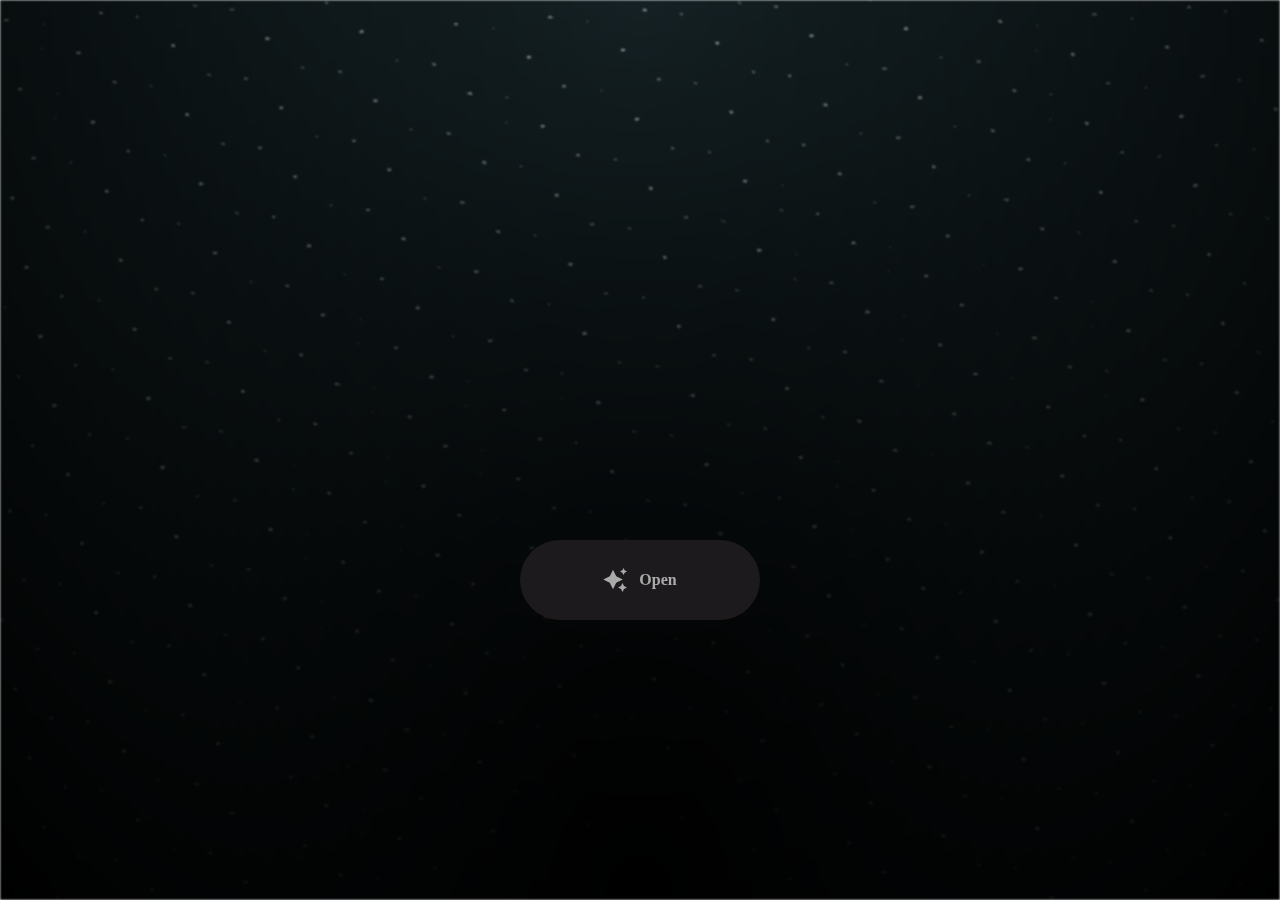
<file: index.html>
<html lang="en">

<head>
  <meta charset="UTF-8">
  <meta name="viewport" content="width=device-width, initial-scale=1.0">
  <link rel="shortcut icon" href="images/gift.png" type="image/x-icon">
  <link rel="stylesheet" href="css/index.css">

  <!-- Document Title -->
  <title>FLOWERS FOR AULIA</title>
</head>

<body>
  <!-- Background -->
  <div class="night"></div>

  <!-- Title -->
  <h1 class="title"></h1>
  
  <!-- Button -->
  <div style="position: absolute; top: 60vh; width: 100%; display: flex; justify-content: center;">
    <a href="flower.html" class="btn">
      <svg height="24" width="24" fill="#FFFFFF" viewBox="0 0 24 24" data-name="Layer 1" id="Layer_1" class="sparkle">
        <path
          d="M10,21.236,6.755,14.745.264,11.5,6.755,8.255,10,1.764l3.245,6.491L19.736,11.5l-6.491,3.245ZM18,21l1.5,3L21,21l3-1.5L21,18l-1.5-3L18,18l-3,1.5ZM19.333,4.667,20.5,7l1.167-2.333L24,3.5,21.667,2.333,20.5,0,19.333,2.333,17,3.5Z">
        </path>
      </svg>

      <span class="text">Open</span>
    </a>
  </div>

  <script src="js/index.js"></script>
</body>

</html>
</file>
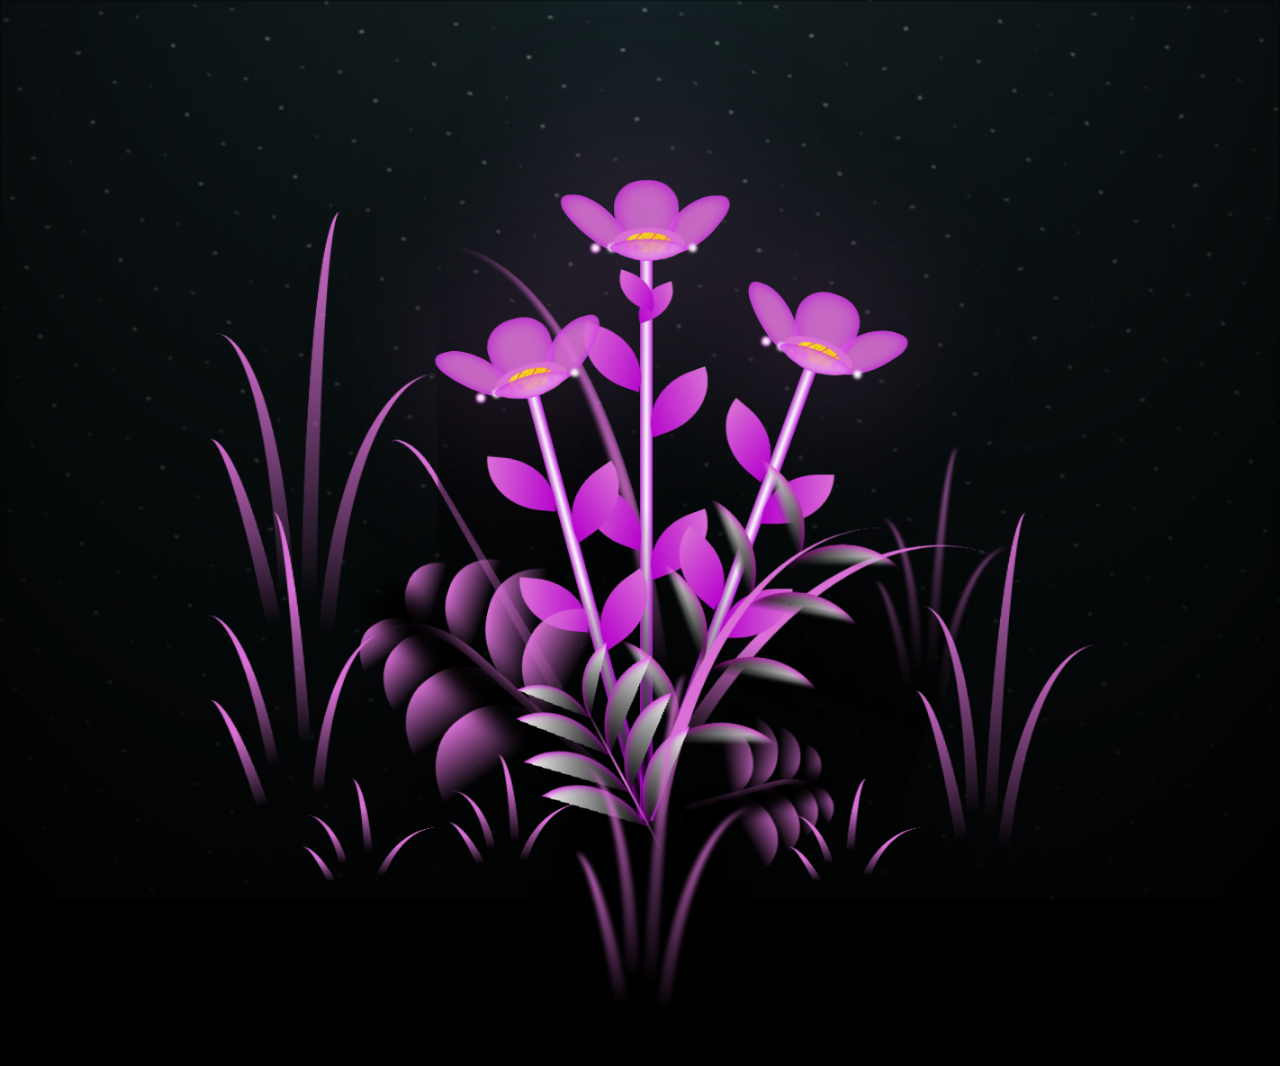
<file: flower.html>
<!DOCTYPE html>
<html lang="en">

<head>
  <meta charset="UTF-8">
  <meta http-equiv="X-UA-Compatible" content="IE=edge">
  <meta name="viewport" content="width=device-width, initial-scale=1.0">
  <link rel="shortcut icon" href="images/gift.png" type="image/x-icon">
  <link rel="stylesheet" href="css/style.css">

  <!-- Document Title -->
  <title>FLOWERS</title>
</head>

<body class="not-loaded">
  <!-- Background -->
  <div class="night"></div>

  <!-- Flower -->
  <div class="flowers">
    <div class="flower flower--1">
      <div class="flower__leafs flower__leafs--1">
        <div class="flower__leaf flower__leaf--1"></div>
        <div class="flower__leaf flower__leaf--2"></div>
        <div class="flower__leaf flower__leaf--3"></div>
        <div class="flower__leaf flower__leaf--4"></div>
        <div class="flower__white-circle"></div>

        <div class="flower__light flower__light--1"></div>
        <div class="flower__light flower__light--2"></div>
        <div class="flower__light flower__light--3"></div>
        <div class="flower__light flower__light--4"></div>
        <div class="flower__light flower__light--5"></div>
        <div class="flower__light flower__light--6"></div>
        <div class="flower__light flower__light--7"></div>
        <div class="flower__light flower__light--8"></div>

      </div>
      <div class="flower__line">
        <div class="flower__line__leaf flower__line__leaf--1"></div>
        <div class="flower__line__leaf flower__line__leaf--2"></div>
        <div class="flower__line__leaf flower__line__leaf--3"></div>
        <div class="flower__line__leaf flower__line__leaf--4"></div>
        <div class="flower__line__leaf flower__line__leaf--5"></div>
        <div class="flower__line__leaf flower__line__leaf--6"></div>
      </div>
    </div>

    <div class="flower flower--2">
      <div class="flower__leafs flower__leafs--2">
        <div class="flower__leaf flower__leaf--1"></div>
        <div class="flower__leaf flower__leaf--2"></div>
        <div class="flower__leaf flower__leaf--3"></div>
        <div class="flower__leaf flower__leaf--4"></div>
        <div class="flower__white-circle"></div>

        <div class="flower__light flower__light--1"></div>
        <div class="flower__light flower__light--2"></div>
        <div class="flower__light flower__light--3"></div>
        <div class="flower__light flower__light--4"></div>
        <div class="flower__light flower__light--5"></div>
        <div class="flower__light flower__light--6"></div>
        <div class="flower__light flower__light--7"></div>
        <div class="flower__light flower__light--8"></div>

      </div>
      <div class="flower__line">
        <div class="flower__line__leaf flower__line__leaf--1"></div>
        <div class="flower__line__leaf flower__line__leaf--2"></div>
        <div class="flower__line__leaf flower__line__leaf--3"></div>
        <div class="flower__line__leaf flower__line__leaf--4"></div>
      </div>
    </div>

    <div class="flower flower--3">
      <div class="flower__leafs flower__leafs--3">
        <div class="flower__leaf flower__leaf--1"></div>
        <div class="flower__leaf flower__leaf--2"></div>
        <div class="flower__leaf flower__leaf--3"></div>
        <div class="flower__leaf flower__leaf--4"></div>
        <div class="flower__white-circle"></div>

        <div class="flower__light flower__light--1"></div>
        <div class="flower__light flower__light--2"></div>
        <div class="flower__light flower__light--3"></div>
        <div class="flower__light flower__light--4"></div>
        <div class="flower__light flower__light--5"></div>
        <div class="flower__light flower__light--6"></div>
        <div class="flower__light flower__light--7"></div>
        <div class="flower__light flower__light--8"></div>

      </div>
      <div class="flower__line">
        <div class="flower__line__leaf flower__line__leaf--1"></div>
        <div class="flower__line__leaf flower__line__leaf--2"></div>
        <div class="flower__line__leaf flower__line__leaf--3"></div>
        <div class="flower__line__leaf flower__line__leaf--4"></div>
      </div>
    </div>

    <div class="grow-ans" style="--d:1.2s">
      <div class="flower__g-long">
        <div class="flower__g-long__top"></div>
        <div class="flower__g-long__bottom"></div>
      </div>
    </div>

    <div class="growing-grass">
      <div class="flower__grass flower__grass--1">
        <div class="flower__grass--top"></div>
        <div class="flower__grass--bottom"></div>
        <div class="flower__grass__leaf flower__grass__leaf--1"></div>
        <div class="flower__grass__leaf flower__grass__leaf--2"></div>
        <div class="flower__grass__leaf flower__grass__leaf--3"></div>
        <div class="flower__grass__leaf flower__grass__leaf--4"></div>
        <div class="flower__grass__leaf flower__grass__leaf--5"></div>
        <div class="flower__grass__leaf flower__grass__leaf--6"></div>
        <div class="flower__grass__leaf flower__grass__leaf--7"></div>
        <div class="flower__grass__leaf flower__grass__leaf--8"></div>
        <div class="flower__grass__overlay"></div>
      </div>
    </div>

    <div class="growing-grass">
      <div class="flower__grass flower__grass--2">
        <div class="flower__grass--top"></div>
        <div class="flower__grass--bottom"></div>
        <div class="flower__grass__leaf flower__grass__leaf--1"></div>
        <div class="flower__grass__leaf flower__grass__leaf--2"></div>
        <div class="flower__grass__leaf flower__grass__leaf--3"></div>
        <div class="flower__grass__leaf flower__grass__leaf--4"></div>
        <div class="flower__grass__leaf flower__grass__leaf--5"></div>
        <div class="flower__grass__leaf flower__grass__leaf--6"></div>
        <div class="flower__grass__leaf flower__grass__leaf--7"></div>
        <div class="flower__grass__leaf flower__grass__leaf--8"></div>
        <div class="flower__grass__overlay"></div>
      </div>
    </div>

    <div class="grow-ans" style="--d:2.4s">
      <div class="flower__g-right flower__g-right--1">
        <div class="leaf"></div>
      </div>
    </div>

    <div class="grow-ans" style="--d:2.8s">
      <div class="flower__g-right flower__g-right--2">
        <div class="leaf"></div>
      </div>
    </div>

    <div class="grow-ans" style="--d:2.8s">
      <div class="flower__g-front">
        <div class="flower__g-front__leaf-wrapper flower__g-front__leaf-wrapper--1">
          <div class="flower__g-front__leaf"></div>
        </div>
        <div class="flower__g-front__leaf-wrapper flower__g-front__leaf-wrapper--2">
          <div class="flower__g-front__leaf"></div>
        </div>
        <div class="flower__g-front__leaf-wrapper flower__g-front__leaf-wrapper--3">
          <div class="flower__g-front__leaf"></div>
        </div>
        <div class="flower__g-front__leaf-wrapper flower__g-front__leaf-wrapper--4">
          <div class="flower__g-front__leaf"></div>
        </div>
        <div class="flower__g-front__leaf-wrapper flower__g-front__leaf-wrapper--5">
          <div class="flower__g-front__leaf"></div>
        </div>
        <div class="flower__g-front__leaf-wrapper flower__g-front__leaf-wrapper--6">
          <div class="flower__g-front__leaf"></div>
        </div>
        <div class="flower__g-front__leaf-wrapper flower__g-front__leaf-wrapper--7">
          <div class="flower__g-front__leaf"></div>
        </div>
        <div class="flower__g-front__leaf-wrapper flower__g-front__leaf-wrapper--8">
          <div class="flower__g-front__leaf"></div>
        </div>
        <div class="flower__g-front__line"></div>
      </div>
    </div>

    <div class="grow-ans" style="--d:3.2s">
      <div class="flower__g-fr">
        <div class="leaf"></div>
        <div class="flower__g-fr__leaf flower__g-fr__leaf--1"></div>
        <div class="flower__g-fr__leaf flower__g-fr__leaf--2"></div>
        <div class="flower__g-fr__leaf flower__g-fr__leaf--3"></div>
        <div class="flower__g-fr__leaf flower__g-fr__leaf--4"></div>
        <div class="flower__g-fr__leaf flower__g-fr__leaf--5"></div>
        <div class="flower__g-fr__leaf flower__g-fr__leaf--6"></div>
        <div class="flower__g-fr__leaf flower__g-fr__leaf--7"></div>
        <div class="flower__g-fr__leaf flower__g-fr__leaf--8"></div>
      </div>
    </div>

    <div class="long-g long-g--0">
      <div class="grow-ans" style="--d:3s">
        <div class="leaf leaf--0"></div>
      </div>
      <div class="grow-ans" style="--d:2.2s">
        <div class="leaf leaf--1"></div>
      </div>
      <div class="grow-ans" style="--d:3.4s">
        <div class="leaf leaf--2"></div>
      </div>
      <div class="grow-ans" style="--d:3.6s">
        <div class="leaf leaf--3"></div>
      </div>
    </div>

    <div class="long-g long-g--1">
      <div class="grow-ans" style="--d:3.6s">
        <div class="leaf leaf--0"></div>
      </div>
      <div class="grow-ans" style="--d:3.8s">
        <div class="leaf leaf--1"></div>
      </div>
      <div class="grow-ans" style="--d:4s">
        <div class="leaf leaf--2"></div>
      </div>
      <div class="grow-ans" style="--d:4.2s">
        <div class="leaf leaf--3"></div>
      </div>
    </div>

    <div class="long-g long-g--2">
      <div class="grow-ans" style="--d:4s">
        <div class="leaf leaf--0"></div>
      </div>
      <div class="grow-ans" style="--d:4.2s">
        <div class="leaf leaf--1"></div>
      </div>
      <div class="grow-ans" style="--d:4.4s">
        <div class="leaf leaf--2"></div>
      </div>
      <div class="grow-ans" style="--d:4.6s">
        <div class="leaf leaf--3"></div>
      </div>
    </div>

    <div class="long-g long-g--3">
      <div class="grow-ans" style="--d:4s">
        <div class="leaf leaf--0"></div>
      </div>
      <div class="grow-ans" style="--d:4.2s">
        <div class="leaf leaf--1"></div>
      </div>
      <div class="grow-ans" style="--d:3s">
        <div class="leaf leaf--2"></div>
      </div>
      <div class="grow-ans" style="--d:3.6s">
        <div class="leaf leaf--3"></div>
      </div>
    </div>

    <div class="long-g long-g--4">
      <div class="grow-ans" style="--d:4s">
        <div class="leaf leaf--0"></div>
      </div>
      <div class="grow-ans" style="--d:4.2s">
        <div class="leaf leaf--1"></div>
      </div>
      <div class="grow-ans" style="--d:3s">
        <div class="leaf leaf--2"></div>
      </div>
      <div class="grow-ans" style="--d:3.6s">
        <div class="leaf leaf--3"></div>
      </div>
    </div>

    <div class="long-g long-g--5">
      <div class="grow-ans" style="--d:4s">
        <div class="leaf leaf--0"></div>
      </div>
      <div class="grow-ans" style="--d:4.2s">
        <div class="leaf leaf--1"></div>
      </div>
      <div class="grow-ans" style="--d:3s">
        <div class="leaf leaf--2"></div>
      </div>
      <div class="grow-ans" style="--d:3.6s">
        <div class="leaf leaf--3"></div>
      </div>
    </div>

    <div class="long-g long-g--6">
      <div class="grow-ans" style="--d:4.2s">
        <div class="leaf leaf--0"></div>
      </div>
      <div class="grow-ans" style="--d:4.4s">
        <div class="leaf leaf--1"></div>
      </div>
      <div class="grow-ans" style="--d:4.6s">
        <div class="leaf leaf--2"></div>
      </div>
      <div class="grow-ans" style="--d:4.8s">
        <div class="leaf leaf--3"></div>
      </div>
    </div>

    <div class="long-g long-g--7">
      <div class="grow-ans" style="--d:3s">
        <div class="leaf leaf--0"></div>
      </div>
      <div class="grow-ans" style="--d:3.2s">
        <div class="leaf leaf--1"></div>
      </div>
      <div class="grow-ans" style="--d:3.5s">
        <div class="leaf leaf--2"></div>
      </div>
      <div class="grow-ans" style="--d:3.6s">
        <div class="leaf leaf--3"></div>
      </div>
    </div>
  </div>
  
  <!-- Title -->
  <h1 class="title"><span id="title"></span></h1>
</body>

</html>

<!-- Import Javascript -->
<script src="js/main.js"></script>
</file>
<file: css/index.css>
*,
*::after,
*::before {
  padding: 0;
  margin: 0;
  box-sizing: border-box;
}

:root {
  --dark-color: #000;
}

.night {
  position: fixed;
  left: 50%;
  top: 0;
  transform: translateX(-50%);
  width: 100%;
  height: 100%;
  filter: blur(0.1vmin);
  background-image: radial-gradient(ellipse at top, transparent 0%, var(--dark-color)), radial-gradient(ellipse at bottom, var(--dark-color), rgba(145, 233, 255, 0.2)), repeating-linear-gradient(220deg, rgb(0, 0, 0) 0px, rgb(0, 0, 0) 19px, transparent 19px, transparent 22px), repeating-linear-gradient(189deg, rgb(0, 0, 0) 0px, rgb(0, 0, 0) 19px, transparent 19px, transparent 22px), repeating-linear-gradient(148deg, rgb(0, 0, 0) 0px, rgb(0, 0, 0) 19px, transparent 19px, transparent 22px), linear-gradient(90deg, rgb(255, 255, 250), rgb(240, 240, 240));
}

.title {
  position: absolute;
  top: 0;
  left: 0;
  color: white;
  font-family: 'Courier New', Courier, monospace;

  display: flex;
  flex-wrap: wrap;
  justify-content: center;
  align-content: center;
  align-items: center;

  width: 100%;
  height: 100vh;
  text-shadow: 0 0 20px white;
  letter-spacing: 0px;
}

@media (min-width: 500px) {
  .title {
    letter-spacing: 20px;
  }
}

@keyframes typing {
  from {
    opacity: 0;
  }

  to {
    opacity: 1;
  }
}

/* Terapkan animasi dengan delay */
.title span {
  opacity: 0;
  animation: typing 1s ease forwards;
  animation-delay: var(--delay);
}

a {
  text-decoration: none;
}

.btn {
  border: none;
  width: 15em;
  height: 5em;
  border-radius: 3em;
  display: flex;
  justify-content: center;
  align-items: center;
  gap: 12px;
  background: #1C1A1C;
  cursor: pointer;
  transition: all 450ms ease-in-out;
}

.sparkle {
  fill: #AAAAAA;
  transition: all 800ms ease;
}

.text {
  font-weight: 600;
  color: #AAAAAA;
  font-size: medium;
}

.btn:hover {
  background: linear-gradient(0deg, #A47CF3, #683FEA);
  box-shadow: inset 0px 1px 0px 0px rgba(255, 255, 255, 0.4),
    inset 0px -4px 0px 0px rgba(0, 0, 0, 0.2),
    0px 0px 0px 4px rgba(255, 255, 255, 0.2),
    0px 0px 180px 0px #9917FF;
  transform: translateY(-2px);
}

.btn:hover .text {
  color: white;
}

.btn:hover .sparkle {
  fill: white;
  transform: scale(1.2);
}
</file>
<file: css/style.css>
*,
*::after,
*::before {
  padding: 0;
  margin: 0;
  box-sizing: border-box;
}

:root {
  --dark-color: #000;
}

.title {
  position: absolute;
  width: 100%;
  text-align: center;
  margin-top: 50px;
  top: 0;
  left: 0;
  color: white;
  font-family: 'Courier New', Courier, monospace;
  font-size: 70px;
  text-shadow: 0px 0px 20px white;
}

body {
  display: flex;
  align-items: flex-end;
  justify-content: center;
  min-height: 100vh;
  background-color: var(--dark-color);
  overflow: hidden;
  perspective: 1000px;
}

.night {
  position: fixed;
  left: 50%;
  top: 0;
  transform: translateX(-50%);
  width: 100%;
  height: 100%;
  filter: blur(0.1vmin);
  background-image: radial-gradient(ellipse at top, transparent 0%, var(--dark-color)), radial-gradient(ellipse at bottom, var(--dark-color), rgba(145, 233, 255, 0.2)), repeating-linear-gradient(220deg, rgb(0, 0, 0) 0px, rgb(0, 0, 0) 19px, transparent 19px, transparent 22px), repeating-linear-gradient(189deg, rgb(0, 0, 0) 0px, rgb(0, 0, 0) 19px, transparent 19px, transparent 22px), repeating-linear-gradient(148deg, rgb(0, 0, 0) 0px, rgb(0, 0, 0) 19px, transparent 19px, transparent 22px), linear-gradient(90deg, rgb(255, 255, 250), rgb(240, 240, 240));
}

.flowers {
  position: relative;
  transform: scale(0.9);
}

.flower {
  position: absolute;
  bottom: 10vmin;
  transform-origin: bottom center;
  z-index: 10;
  --fl-speed: 0.8s;
}

.flower--1 {
  animation: moving-flower-1 4s linear infinite;
}

.flower--1 .flower__line {
  height: 70vmin;
  animation-delay: 0.3s;
}

.flower--1 .flower__line__leaf--1 {
  animation: blooming-leaf-right var(--fl-speed) 1.6s backwards;
}

.flower--1 .flower__line__leaf--2 {
  animation: blooming-leaf-right var(--fl-speed) 1.4s backwards;
}

.flower--1 .flower__line__leaf--3 {
  animation: blooming-leaf-left var(--fl-speed) 1.2s backwards;
}

.flower--1 .flower__line__leaf--4 {
  animation: blooming-leaf-left var(--fl-speed) 1s backwards;
}

.flower--1 .flower__line__leaf--5 {
  animation: blooming-leaf-right var(--fl-speed) 1.8s backwards;
}

.flower--1 .flower__line__leaf--6 {
  animation: blooming-leaf-left var(--fl-speed) 2s backwards;
}

.flower--2 {
  left: 50%;
  transform: rotate(20deg);
  animation: moving-flower-2 4s linear infinite;
}

.flower--2 .flower__line {
  height: 60vmin;
  animation-delay: 0.6s;
}

.flower--2 .flower__line__leaf--1 {
  animation: blooming-leaf-right var(--fl-speed) 1.9s backwards;
}

.flower--2 .flower__line__leaf--2 {
  animation: blooming-leaf-right var(--fl-speed) 1.7s backwards;
}

.flower--2 .flower__line__leaf--3 {
  animation: blooming-leaf-left var(--fl-speed) 1.5s backwards;
}

.flower--2 .flower__line__leaf--4 {
  animation: blooming-leaf-left var(--fl-speed) 1.3s backwards;
}

.flower--3 {
  left: 50%;
  transform: rotate(-15deg);
  animation: moving-flower-3 4s linear infinite;
}

.flower--3 .flower__line {
  animation-delay: 0.9s;
}

.flower--3 .flower__line__leaf--1 {
  animation: blooming-leaf-right var(--fl-speed) 2.5s backwards;
}

.flower--3 .flower__line__leaf--2 {
  animation: blooming-leaf-right var(--fl-speed) 2.3s backwards;
}

.flower--3 .flower__line__leaf--3 {
  animation: blooming-leaf-left var(--fl-speed) 2.1s backwards;
}

.flower--3 .flower__line__leaf--4 {
  animation: blooming-leaf-left var(--fl-speed) 1.9s backwards;
}

.flower__leafs {
  position: relative;
  animation: blooming-flower 2s backwards;
}

.flower__leafs--1 {
  animation-delay: 1.1s;
}

.flower__leafs--2 {
  animation-delay: 1.4s;
}

.flower__leafs--3 {
  animation-delay: 1.7s;
}

.flower__leafs::after {
  content: "";
  position: absolute;
  left: 0;
  top: 0;
  transform: translate(-50%, -100%);
  width: 8vmin;
  height: 8vmin;
  background-color: 	#DA70D6;
  filter: blur(10vmin);
}

.flower__leaf {
  position: absolute;
  bottom: 0;
  left: 50%;
  width: 8vmin;
  height: 11vmin;
  border-radius: 51% 49% 47% 53%/44% 45% 55% 69%;
  background-color: #DA70D6;
  background-image: linear-gradient(to top, #DA70D6, #DA70D6);
  transform-origin: bottom center;
  opacity: 0.9;
  box-shadow: inset 0 0 2vmin rgba(199, 3, 239, 0.989);
}

.flower__leaf--1 {
  transform: translate(-10%, 1%) rotateY(40deg) rotateX(-50deg);
}

.flower__leaf--2 {
  transform: translate(-50%, -4%) rotateX(40deg);
}

.flower__leaf--3 {
  transform: translate(-90%, 0%) rotateY(45deg) rotateX(50deg);
}

.flower__leaf--4 {
  width: 8vmin;
  height: 8vmin;
  transform-origin: bottom left;
  border-radius: 4vmin 10vmin 4vmin 4vmin;
  transform: translate(0%, 18%) rotateX(70deg) rotate(-43deg);
  background-image: linear-gradient(to top, rgba(255, 2555, 255, 0.4), #DA70D6);
  z-index: 1;
  opacity: 0.8;
  -webkit-transform: translate(0%, 18%) rotateX(70deg) rotate(-43deg);
  -moz-transform: translate(0%, 18%) rotateX(70deg) rotate(-43deg);
  -ms-transform: translate(0%, 18%) rotateX(70deg) rotate(-43deg);
  -o-transform: translate(0%, 18%) rotateX(70deg) rotate(-43deg);
}

.flower__white-circle {
  position: absolute;
  left: -3.5vmin;
  top: -3vmin;
  width: 9vmin;
  height: 4vmin;
  border-radius: 50%;
  background-color: #DA70D6;
}

.flower__white-circle::after {
  content: "";
  position: absolute;
  left: 50%;
  top: 45%;
  transform: translate(-50%, -50%);
  width: 60%;
  height: 60%;
  border-radius: inherit;
  background-image: repeating-linear-gradient(135deg, rgba(213, 7, 232, 0.943) 0px, rgba(242, 3, 238, 0.943) 1px, transparent 1px, transparent 12px), repeating-linear-gradient(45deg, rgba(0, 0, 0, 0.03) 0px, rgba(0, 0, 0, 0.03) 1px, transparent 1px, transparent 12px), repeating-linear-gradient(67.5deg, rgba(0, 0, 0, 0.03) 0px, rgba(0, 0, 0, 0.03) 1px, transparent 1px, transparent 12px), repeating-linear-gradient(135deg, rgba(0, 0, 0, 0.03) 0px, rgba(0, 0, 0, 0.03) 1px, transparent 1px, transparent 12px), repeating-linear-gradient(45deg, rgba(0, 0, 0, 0.03) 0px, rgba(0, 0, 0, 0.03) 1px, transparent 1px, transparent 12px), repeating-linear-gradient(112.5deg, rgba(0, 0, 0, 0.03) 0px, rgba(0, 0, 0, 0.03) 1px, transparent 1px, transparent 12px), repeating-linear-gradient(112.5deg, rgba(0, 0, 0, 0.03) 0px, rgba(0, 0, 0, 0.03) 1px, transparent 1px, transparent 12px), repeating-linear-gradient(45deg, rgba(0, 0, 0, 0.03) 0px, rgba(0, 0, 0, 0.03) 1px, transparent 1px, transparent 12px), repeating-linear-gradient(22.5deg, rgba(0, 0, 0, 0.03) 0px, rgba(0, 0, 0, 0.03) 1px, transparent 1px, transparent 12px), repeating-linear-gradient(45deg, rgba(0, 0, 0, 0.03) 0px, rgba(0, 0, 0, 0.03) 1px, transparent 1px, transparent 12px), repeating-linear-gradient(22.5deg, rgba(0, 0, 0, 0.03) 0px, rgba(0, 0, 0, 0.03) 1px, transparent 1px, transparent 12px), repeating-linear-gradient(135deg, rgba(0, 0, 0, 0.03) 0px, rgba(0, 0, 0, 0.03) 1px, transparent 1px, transparent 12px), repeating-linear-gradient(157.5deg, rgba(0, 0, 0, 0.03) 0px, rgba(0, 0, 0, 0.03) 1px, transparent 1px, transparent 12px), repeating-linear-gradient(67.5deg, rgba(0, 0, 0, 0.03) 0px, rgba(0, 0, 0, 0.03) 1px, transparent 1px, transparent 12px), repeating-linear-gradient(67.5deg, rgba(0, 0, 0, 0.03) 0px, rgba(0, 0, 0, 0.03) 1px, transparent 1px, transparent 12px), linear-gradient(90deg, rgb(255, 235, 18), rgb(255, 206, 0));
}

.flower__line {
  height: 55vmin;
  width: 1.5vmin;
  background-image: linear-gradient(to left, rgba(184, 7, 219, 0.877), transparent, rgba(158, 5, 181, 0.781)), linear-gradient(to top, transparent 10%, #fff, #fff);
  box-shadow: inset 0 0 2px rgba(184, 3, 220, 0.97);
  animation: grow-flower-tree 4s backwards;
}

.flower__line__leaf {
  --w: 7vmin;
  --h: calc(var(--w) + 2vmin);
  position: absolute;
  top: 20%;
  left: 90%;
  width: var(--w);
  height: var(--h);
  border-top-right-radius: var(--h);
  border-bottom-left-radius: var(--h);
  background-image: linear-gradient(to top, rgb(182, 4, 205), #DA70D6);
}

.flower__line__leaf--1 {
  transform: rotate(70deg) rotateY(30deg);
}

.flower__line__leaf--2 {
  top: 45%;
  transform: rotate(70deg) rotateY(30deg);
}

.flower__line__leaf--3,
.flower__line__leaf--4,
.flower__line__leaf--6 {
  border-top-right-radius: 0;
  border-bottom-left-radius: 0;
  border-top-left-radius: var(--h);
  border-bottom-right-radius: var(--h);
  left: -460%;
  top: 12%;
  transform: rotate(-70deg) rotateY(30deg);
}

.flower__line__leaf--4 {
  top: 40%;
}

.flower__line__leaf--5 {
  top: 0;
  transform-origin: left;
  transform: rotate(70deg) rotateY(30deg) scale(0.6);
}

.flower__line__leaf--6 {
  top: -2%;
  left: -450%;
  transform-origin: right;
  transform: rotate(-70deg) rotateY(30deg) scale(0.6);
}

.flower__light {
  position: absolute;
  bottom: 0vmin;
  width: 1vmin;
  height: 1vmin;
  background-color: rgb(234, 0, 255);
  border-radius: 50%;
  filter: blur(0.2vmin);
  animation: light-ans 4s linear infinite backwards;
}

.flower__light:nth-child(odd) {
  background-color: #ffffff;
}

.flower__light--1 {
  left: -2vmin;
  animation-delay: 1s;
}

.flower__light--2 {
  left: 3vmin;
  animation-delay: 0.5s;
}

.flower__light--3 {
  left: -6vmin;
  animation-delay: 0.3s;
}

.flower__light--4 {
  left: 6vmin;
  animation-delay: 0.9s;
}

.flower__light--5 {
  left: -1vmin;
  animation-delay: 1.5s;
}

.flower__light--6 {
  left: -4vmin;
  animation-delay: 3s;
}

.flower__light--7 {
  left: 3vmin;
  animation-delay: 2s;
}

.flower__light--8 {
  left: -6vmin;
  animation-delay: 3.5s;
}

.flower__grass {
  --c: #DA70D6;
  --line-w: 1.5vmin;
  position: absolute;
  bottom: 12vmin;
  left: -7vmin;
  display: flex;
  flex-direction: column;
  align-items: flex-end;
  z-index: 20;
  transform-origin: bottom center;
  transform: rotate(-48deg) rotateY(40deg);
}

.flower__grass--1 {
  animation: moving-grass 2s linear infinite;
}

.flower__grass--2 {
  left: 2vmin;
  bottom: 10vmin;
  transform: scale(0.5) rotate(75deg) rotateX(10deg) rotateY(-200deg);
  opacity: 0.8;
  z-index: 0;
  animation: moving-grass--2 1.5s linear infinite;
}

.flower__grass--top {
  width: 7vmin;
  height: 10vmin;
  border-top-right-radius: 100%;
  border-right: var(--line-w) solid var(--c);
  transform-origin: bottom center;
  transform: rotate(-2deg);
}

.flower__grass--bottom {
  margin-top: -2px;
  width: var(--line-w);
  height: 25vmin;
  background-image: linear-gradient(to top, transparent, var(--c));
}

.flower__grass__leaf {
  --size: 10vmin;
  position: absolute;
  width: calc(var(--size) * 2.1);
  height: var(--size);
  border-top-left-radius: var(--size);
  border-top-right-radius: var(--size);
  background-image: linear-gradient(to top, transparent, transparent 30%, var(--c));
  z-index: 100;
}

.flower__grass__leaf--1 {
  top: -6%;
  left: 30%;
  --size: 6vmin;
  transform: rotate(-20deg);
  animation: growing-grass-ans--1 2s 2.6s backwards;
}

@keyframes growing-grass-ans--1 {
  0% {
    transform-origin: bottom left;
    transform: rotate(-20deg) scale(0);
  }
}

.flower__grass__leaf--2 {
  top: -5%;
  left: -110%;
  --size: 6vmin;
  transform: rotate(10deg);
  animation: growing-grass-ans--2 2s 2.4s linear backwards;
}

@keyframes growing-grass-ans--2 {
  0% {
    transform-origin: bottom right;
    transform: rotate(10deg) scale(0);
  }
}

.flower__grass__leaf--3 {
  top: 5%;
  left: 60%;
  --size: 8vmin;
  transform: rotate(-18deg) rotateX(-20deg);
  animation: growing-grass-ans--3 2s 2.2s linear backwards;
}

@keyframes growing-grass-ans--3 {
  0% {
    transform-origin: bottom left;
    transform: rotate(-18deg) rotateX(-20deg) scale(0);
  }
}

.flower__grass__leaf--4 {
  top: 6%;
  left: -135%;
  --size: 8vmin;
  transform: rotate(2deg);
  animation: growing-grass-ans--4 2s 2s linear backwards;
}

@keyframes growing-grass-ans--4 {
  0% {
    transform-origin: bottom right;
    transform: rotate(2deg) scale(0);
  }
}

.flower__grass__leaf--5 {
  top: 20%;
  left: 60%;
  --size: 10vmin;
  transform: rotate(-24deg) rotateX(-20deg);
  animation: growing-grass-ans--5 2s 1.8s linear backwards;
}

@keyframes growing-grass-ans--5 {
  0% {
    transform-origin: bottom left;
    transform: rotate(-24deg) rotateX(-20deg) scale(0);
  }
}

.flower__grass__leaf--6 {
  top: 22%;
  left: -180%;
  --size: 10vmin;
  transform: rotate(10deg);
  animation: growing-grass-ans--6 2s 1.6s linear backwards;
}

@keyframes growing-grass-ans--6 {
  0% {
    transform-origin: bottom right;
    transform: rotate(10deg) scale(0);
  }
}

.flower__grass__leaf--7 {
  top: 39%;
  left: 70%;
  --size: 10vmin;
  transform: rotate(-10deg);
  animation: growing-grass-ans--7 2s 1.4s linear backwards;
}

@keyframes growing-grass-ans--7 {
  0% {
    transform-origin: bottom left;
    transform: rotate(-10deg) scale(0);
  }
}

.flower__grass__leaf--8 {
  top: 40%;
  left: -215%;
  --size: 11vmin;
  transform: rotate(10deg);
  animation: growing-grass-ans--8 2s 1.2s linear backwards;
}

@keyframes growing-grass-ans--8 {
  0% {
    transform-origin: bottom right;
    transform: rotate(10deg) scale(0);
  }
}

.flower__grass__overlay {
  position: absolute;
  top: -10%;
  right: 0%;
  width: 100%;
  height: 100%;
  background-color: rgba(0, 0, 0, 0.979);
  filter: blur(1.5vmin);
  z-index: 100;
}

.flower__g-long {
  --w: 2vmin;
  --h: 6vmin;
  --c: #DA70D6;
  position: absolute;
  bottom: 10vmin;
  left: -3vmin;
  transform-origin: bottom center;
  transform: rotate(-30deg) rotateY(-20deg);
  display: flex;
  flex-direction: column;
  align-items: flex-end;
  animation: flower-g-long-ans 3s linear infinite;
}

@keyframes flower-g-long-ans {

  0%,
  100% {
    transform: rotate(-30deg) rotateY(-20deg);
  }

  50% {
    transform: rotate(-32deg) rotateY(-20deg);
  }
}

.flower__g-long__top {
  top: calc(var(--h) * -1);
  width: calc(var(--w) + 1vmin);
  height: var(--h);
  border-top-right-radius: 100%;
  border-right: 0.7vmin solid var(--c);
  transform: translate(-0.7vmin, 1vmin);
}

.flower__g-long__bottom {
  width: var(--w);
  height: 50vmin;
  transform-origin: bottom center;
  background-image: linear-gradient(to top, transparent 30%, var(--c));
  box-shadow: inset 0 0 2px rgba(0, 0, 0, 0.5);
  -webkit-clip-path: polygon(35% 0, 65% 1%, 100% 100%, 0% 100%);
  clip-path: polygon(35% 0, 65% 1%, 100% 100%, 0% 100%);
}

.flower__g-right {
  position: absolute;
  bottom: 6vmin;
  left: -2vmin;
  transform-origin: bottom left;
  transform: rotate(20deg);
}

.flower__g-right .leaf {
  width: 30vmin;
  height: 50vmin;
  border-top-left-radius: 100%;
  border-left: 2vmin solid #DA70D6;
  background-image: linear-gradient(to bottom, transparent, var(--dark-color) 60%);
  -webkit-mask-image: linear-gradient(to top, transparent 30%, #DA70D6 60%);
}

.flower__g-right--1 {
  animation: flower-g-right-ans 2.5s linear infinite;
}

.flower__g-right--2 {
  left: 5vmin;
  transform: rotateY(-180deg);
  animation: flower-g-right-ans--2 3s linear infinite;
}

.flower__g-right--2 .leaf {
  height: 75vmin;
  filter: blur(0.3vmin);
  opacity: 0.8;
}

@keyframes flower-g-right-ans {

  0%,
  100% {
    transform: rotate(20deg);
  }

  50% {
    transform: rotate(24deg) rotateX(-20deg);
  }
}

@keyframes flower-g-right-ans--2 {

  0%,
  100% {
    transform: rotateY(-180deg) rotate(0deg) rotateX(-20deg);
  }

  50% {
    transform: rotateY(-180deg) rotate(6deg) rotateX(-20deg);
  }
}

.flower__g-front {
  position: absolute;
  bottom: 6vmin;
  left: 2.5vmin;
  z-index: 100;
  transform-origin: bottom center;
  transform: rotate(-28deg) rotateY(30deg) scale(1.04);
  animation: flower__g-front-ans 2s linear infinite;
}

@keyframes flower__g-front-ans {

  0%,
  100% {
    transform: rotate(-28deg) rotateY(30deg) scale(1.04);
  }

  50% {
    transform: rotate(-35deg) rotateY(40deg) scale(1.04);
  }
}

.flower__g-front__line {
  width: 0.3vmin;
  height: 20vmin;
  background-image: linear-gradient(to top, transparent, #DA70D6, transparent 100%);
  position: relative;
}

.flower__g-front__leaf-wrapper {
  position: absolute;
  top: 0;
  left: 0;
  transform-origin: bottom left;
  transform: rotate(10deg);
}

.flower__g-front__leaf-wrapper:nth-child(even) {
  left: 0vmin;
  transform: rotateY(-180deg) rotate(5deg);
  animation: flower__g-front__leaf-left-ans 1s ease-in backwards;
}

.flower__g-front__leaf-wrapper:nth-child(odd) {
  animation: flower__g-front__leaf-ans 1s ease-in backwards;
}

.flower__g-front__leaf-wrapper--1 {
  top: -8vmin;
  transform: scale(0.7);
  animation: flower__g-front__leaf-ans 1s 5.5s ease-in backwards !important;
}

.flower__g-front__leaf-wrapper--2 {
  top: -8vmin;
  transform: rotateY(-180deg) scale(0.7) !important;
  animation: flower__g-front__leaf-left-ans-2 1s 4.6s ease-in backwards !important;
}

.flower__g-front__leaf-wrapper--3 {
  top: -3vmin;
  animation: flower__g-front__leaf-ans 1s 4.6s ease-in backwards;
}

.flower__g-front__leaf-wrapper--4 {
  top: -3vmin;
  transform: rotateY(-180deg) scale(0.9) !important;
  animation: flower__g-front__leaf-left-ans-2 1s 4.6s ease-in backwards !important;
}

@keyframes flower__g-front__leaf-left-ans-2 {
  0% {
    transform: rotateY(-180deg) scale(0);
  }
}

.flower__g-front__leaf-wrapper--5,
.flower__g-front__leaf-wrapper--6 {
  top: 2vmin;
}

.flower__g-front__leaf-wrapper--7,
.flower__g-front__leaf-wrapper--8 {
  top: 6.5vmin;
}

.flower__g-front__leaf-wrapper--2 {
  animation-delay: 5.2s !important;
}

.flower__g-front__leaf-wrapper--3 {
  animation-delay: 4.9s !important;
}

.flower__g-front__leaf-wrapper--5 {
  animation-delay: 4.3s !important;
}

.flower__g-front__leaf-wrapper--6 {
  animation-delay: 4.1s !important;
}

.flower__g-front__leaf-wrapper--7 {
  animation-delay: 3.8s !important;
}

.flower__g-front__leaf-wrapper--8 {
  animation-delay: 3.5s !important;
}

@keyframes flower__g-front__leaf-ans {
  0% {
    transform: rotate(10deg) scale(0);
  }
}

@keyframes flower__g-front__leaf-left-ans {
  0% {
    transform: rotateY(-180deg) rotate(5deg) scale(0);
  }
}

.flower__g-front__leaf {
  width: 10vmin;
  height: 10vmin;
  border-radius: 100% 0% 0% 100%/100% 100% 0% 0%;
  box-shadow: inset 0 2px 1vmin hsla(297, 98%, 44%, 0.995);
  background-image: linear-gradient(to bottom left, transparent, var(--dark-color)), linear-gradient(to bottom right, #fff 50%, transparent 50%, transparent);
  -webkit-mask-image: linear-gradient(to bottom right, #DA70D6 50%, transparent 50%, transparent);
  mask-image: linear-gradient(to bottom right, #DA70D6 50%, transparent 50%, transparent);
}

.flower__g-fr {
  position: absolute;
  bottom: -4vmin;
  left: vmin;
  transform-origin: bottom left;
  z-index: 10;
  animation: flower__g-fr-ans 2s linear infinite;
}

@keyframes flower__g-fr-ans {

  0%,
  100% {
    transform: rotate(2deg);
  }

  50% {
    transform: rotate(4deg);
    -webkit-transform: rotate(4deg);
    -moz-transform: rotate(4deg);
    -ms-transform: rotate(4deg);
    -o-transform: rotate(4deg);
  }
}

.flower__g-fr .leaf {
  width: 30vmin;
  height: 50vmin;
  border-top-left-radius: 100%;
  border-left: 2vmin solid #DA70D6;
  -webkit-mask-image: linear-gradient(to top, transparent 25%, #DA70D6 50%);
  position: relative;
  z-index: 1;
}

.flower__g-fr__leaf {
  position: absolute;
  top: 0;
  left: 0;
  width: 10vmin;
  height: 10vmin;
  border-radius: 100% 0% 0% 100%/100% 100% 0% 0%;
  box-shadow: inset 0 2px 1vmin hsl(304, 99%, 42%);
  background-image: linear-gradient(to bottom left, transparent, var(--dark-color) 98%), linear-gradient(to bottom right, #fff 45%, transparent 50%, transparent);
  -webkit-mask-image: linear-gradient(135deg, #DA70D6 40%, transparent 50%, transparent);
}

.flower__g-fr__leaf--1 {
  left: 20vmin;
  transform: rotate(45deg);
  animation: flower__g-fr-leaft-ans-1 0.5s 5.2s linear backwards;
}

@keyframes flower__g-fr-leaft-ans-1 {
  0% {
    transform-origin: left;
    transform: rotate(45deg) scale(0);
  }
}

.flower__g-fr__leaf--2 {
  left: 12vmin;
  top: -7vmin;
  transform: rotate(25deg) rotateY(-180deg);
  animation: flower__g-fr-leaft-ans-6 0.5s 5s linear backwards;
}

.flower__g-fr__leaf--3 {
  left: 15vmin;
  top: 6vmin;
  transform: rotate(55deg);
  animation: flower__g-fr-leaft-ans-5 0.5s 4.8s linear backwards;
}

.flower__g-fr__leaf--4 {
  left: 6vmin;
  top: -2vmin;
  transform: rotate(25deg) rotateY(-180deg);
  animation: flower__g-fr-leaft-ans-6 0.5s 4.6s linear backwards;
}

.flower__g-fr__leaf--5 {
  left: 10vmin;
  top: 14vmin;
  transform: rotate(55deg);
  animation: flower__g-fr-leaft-ans-5 0.5s 4.4s linear backwards;
}

@keyframes flower__g-fr-leaft-ans-5 {
  0% {
    transform-origin: left;
    transform: rotate(55deg) scale(0);
  }
}

.flower__g-fr__leaf--6 {
  left: 0vmin;
  top: 6vmin;
  transform: rotate(25deg) rotateY(-180deg);
  animation: flower__g-fr-leaft-ans-6 0.5s 4.2s linear backwards;
}

@keyframes flower__g-fr-leaft-ans-6 {
  0% {
    transform-origin: right;
    transform: rotate(25deg) rotateY(-180deg) scale(0);
  }
}

.flower__g-fr__leaf--7 {
  left: 5vmin;
  top: 22vmin;
  transform: rotate(45deg);
  animation: flower__g-fr-leaft-ans-7 0.5s 4s linear backwards;
}

@keyframes flower__g-fr-leaft-ans-7 {
  0% {
    transform-origin: left;
    transform: rotate(45deg) scale(0);
  }
}

.flower__g-fr__leaf--8 {
  left: -4vmin;
  top: 15vmin;
  transform: rotate(15deg) rotateY(-180deg);
  animation: flower__g-fr-leaft-ans-8 0.5s 3.8s linear backwards;
}

@keyframes flower__g-fr-leaft-ans-8 {
  0% {
    transform-origin: right;
    transform: rotate(15deg) rotateY(-180deg) scale(0);
  }
}

.long-g {
  position: absolute;
  bottom: 25vmin;
  left: -42vmin;
  transform-origin: bottom left;
}

.long-g--1 {
  bottom: 0vmin;
  transform: scale(0.8) rotate(-5deg);
}

.long-g--1 .leaf {
  -webkit-mask-image: linear-gradient(to top, transparent 40%, #DA70D6 80%) !important;
}

.long-g--1 .leaf--1 {
  --w: 5vmin;
  --h: 60vmin;
  left: -2vmin;
  transform: rotate(3deg) rotateY(-180deg);
}

.long-g--2,
.long-g--3 {
  bottom: -3vmin;
  left: -35vmin;
  transform-origin: center;
  transform: scale(0.6) rotateX(60deg);
}

.long-g--2 .leaf,
.long-g--3 .leaf {
  -webkit-mask-image: linear-gradient(to top, transparent 50%, #DA70D6 80%) !important;
}

.long-g--2 .leaf--1,
.long-g--3 .leaf--1 {
  left: -1vmin;
  transform: rotateY(-180deg);
}

.long-g--3 {
  left: -17vmin;
  bottom: 0vmin;
}

.long-g--3 .leaf {
  -webkit-mask-image: linear-gradient(to top, transparent 40%, #DA70D6 80%) !important;
}

.long-g--4 {
  left: 25vmin;
  bottom: -3vmin;
  transform-origin: center;
  transform: scale(0.6) rotateX(60deg);
}

.long-g--4 .leaf {
  -webkit-mask-image: linear-gradient(to top, transparent 50%, #DA70D6 80%) !important;
}

.long-g--5 {
  left: 42vmin;
  bottom: 0vmin;
  transform: scale(0.8) rotate(2deg);
}

.long-g--6 {
  left: 0vmin;
  bottom: -20vmin;
  z-index: 100;
  filter: blur(0.3vmin);
  transform: scale(0.8) rotate(2deg);
}

.long-g--7 {
  left: 35vmin;
  bottom: 20vmin;
  z-index: -1;
  filter: blur(0.3vmin);
  transform: scale(0.6) rotate(2deg);
  opacity: 0.7;
}

.long-g .leaf {
  --w: 15vmin;
  --h: 40vmin;
  --c: #DA70D6;
  position: absolute;
  bottom: 0;
  width: var(--w);
  height: var(--h);
  border-top-left-radius: 100%;
  border-left: 2vmin solid var(--c);
  -webkit-mask-image: linear-gradient(to top, transparent 20%, var(--dark-color));
  transform-origin: bottom center;
}

.long-g .leaf--0 {
  left: 2vmin;
  animation: leaf-ans-1 4s linear infinite;
}

.long-g .leaf--1 {
  --w: 5vmin;
  --h: 60vmin;
  animation: leaf-ans-1 4s linear infinite;
}

.long-g .leaf--2 {
  --w: 10vmin;
  --h: 40vmin;
  left: -0.5vmin;
  bottom: 5vmin;
  transform-origin: bottom left;
  transform: rotateY(-180deg);
  animation: leaf-ans-2 3s linear infinite;
}

.long-g .leaf--3 {
  --w: 5vmin;
  --h: 30vmin;
  left: -1vmin;
  bottom: 3.2vmin;
  transform-origin: bottom left;
  transform: rotate(-10deg) rotateY(-180deg);
  animation: leaf-ans-3 3s linear infinite;
}

@keyframes leaf-ans-1 {

  0%,
  100% {
    transform: rotate(-5deg) scale(1);
  }

  50% {
    transform: rotate(5deg) scale(1.1);
  }
}

@keyframes leaf-ans-2 {

  0%,
  100% {
    transform: rotateY(-180deg) rotate(5deg);
  }

  50% {
    transform: rotateY(-180deg) rotate(0deg) scale(1.1);
  }
}

@keyframes leaf-ans-3 {

  0%,
  100% {
    transform: rotate(-10deg) rotateY(-180deg);
  }

  50% {
    transform: rotate(-20deg) rotateY(-180deg);
  }
}

.grow-ans {
  animation: grow-ans 2s var(--d) backwards;
}

@keyframes grow-ans {
  0% {
    transform: scale(0);
    opacity: 0;
  }
}

@keyframes light-ans {
  0% {
    opacity: 0;
    transform: translateY(0vmin);
  }

  25% {
    opacity: 1;
    transform: translateY(-5vmin) translateX(-2vmin);
  }

  50% {
    opacity: 1;
    transform: translateY(-15vmin) translateX(2vmin);
    filter: blur(0.2vmin);
  }

  75% {
    transform: translateY(-20vmin) translateX(-2vmin);
    filter: blur(0.2vmin);
  }

  100% {
    transform: translateY(-30vmin);
    opacity: 0;
    filter: blur(1vmin);
  }
}

@keyframes moving-flower-1 {

  0%,
  100% {
    transform: rotate(2deg);
  }

  50% {
    transform: rotate(-2deg);
  }
}

@keyframes moving-flower-2 {

  0%,
  100% {
    transform: rotate(18deg);
  }

  50% {
    transform: rotate(14deg);
  }
}

@keyframes moving-flower-3 {

  0%,
  100% {
    transform: rotate(-18deg);
  }

  50% {
    transform: rotate(-20deg) rotateY(-10deg);
  }
}

@keyframes blooming-leaf-right {
  0% {
    transform-origin: left;
    transform: rotate(70deg) rotateY(30deg) scale(0);
  }
}

@keyframes blooming-leaf-left {
  0% {
    transform-origin: right;
    transform: rotate(-70deg) rotateY(30deg) scale(0);
  }
}

@keyframes grow-flower-tree {
  0% {
    height: 0;
    border-radius: 1vmin;
  }
}

@keyframes blooming-flower {
  0% {
    transform: scale(0);
  }
}

@keyframes moving-grass {

  0%,
  100% {
    transform: rotate(-48deg) rotateY(40deg);
  }

  50% {
    transform: rotate(-50deg) rotateY(40deg);
  }
}

@keyframes moving-grass--2 {

  0%,
  100% {
    transform: scale(0.5) rotate(75deg) rotateX(10deg) rotateY(-200deg);
  }

  50% {
    transform: scale(0.5) rotate(79deg) rotateX(10deg) rotateY(-200deg);
  }
}

.growing-grass {
  animation: growing-grass-ans 1s 2s backwards;
}

@keyframes growing-grass-ans {
  0% {
    transform: scale(0);
  }
}

.not-loaded * {
  animation-play-state: paused !important;
}

/*# sourceMappingURL=style.css.map */
</file>
